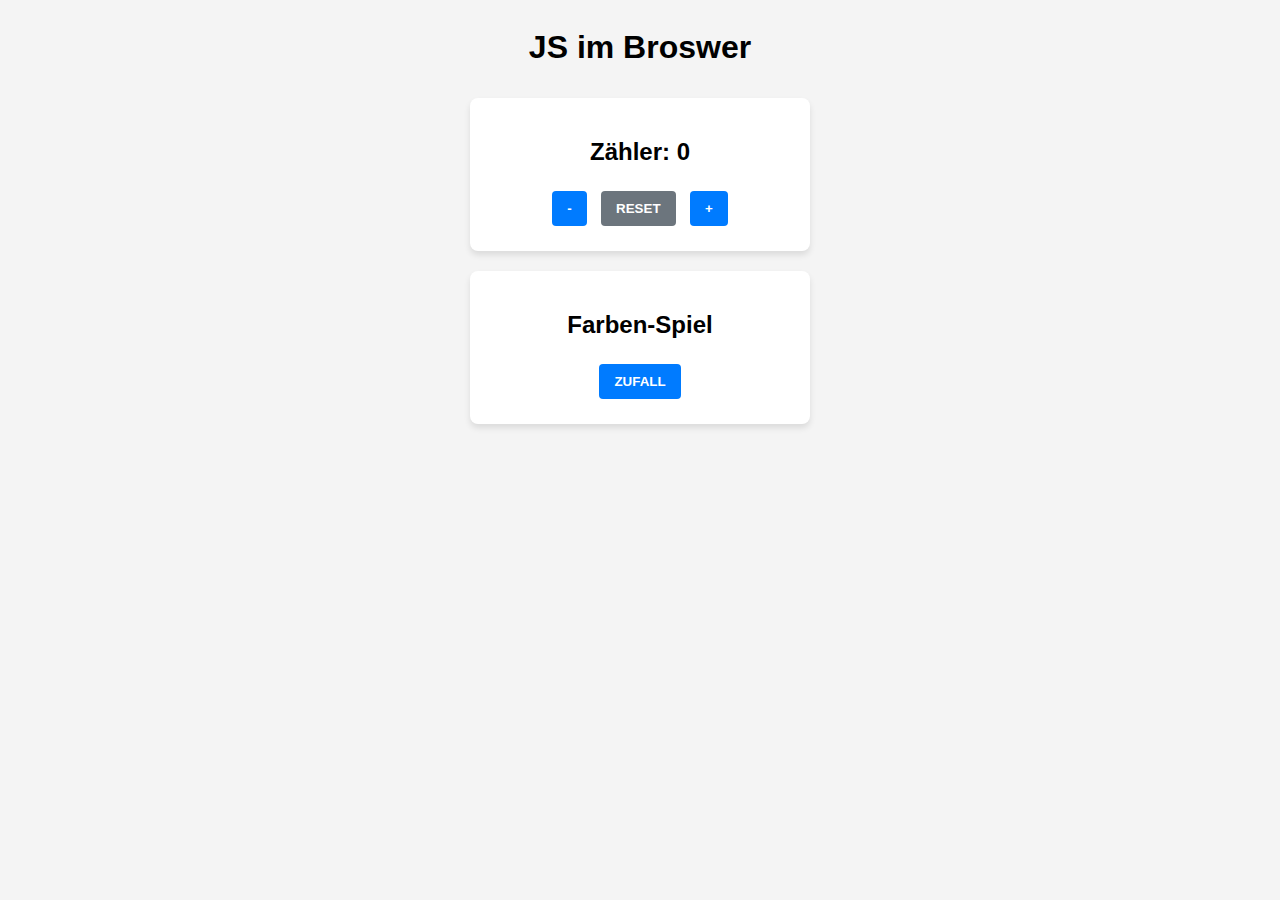
<file: JS_im_Browser/index.html>
<!DOCTYPE html>
<html lang="de">
<head>
    <meta charset="UTF-8">
    <title>JS im Browser</title>
    <link rel="stylesheet" href="style.css">
</head>
<body>

    <h1 id="main-title">JS im Broswer</h1>

    <div class="card">
        <h2>Zähler: <span id="counter">0</span></h2>
        <button id="btn-minus">-</button>
        <button id="btn-reset">RESET</button>
        <button id="btn-plus">+</button>
    </div>

    <div class="card">
        <h2>Farben-Spiel</h2>
        <button id="btn-color">ZUFALL</button>
    </div>

    <script src="script.js"></script>
</body>
</html>
</file>
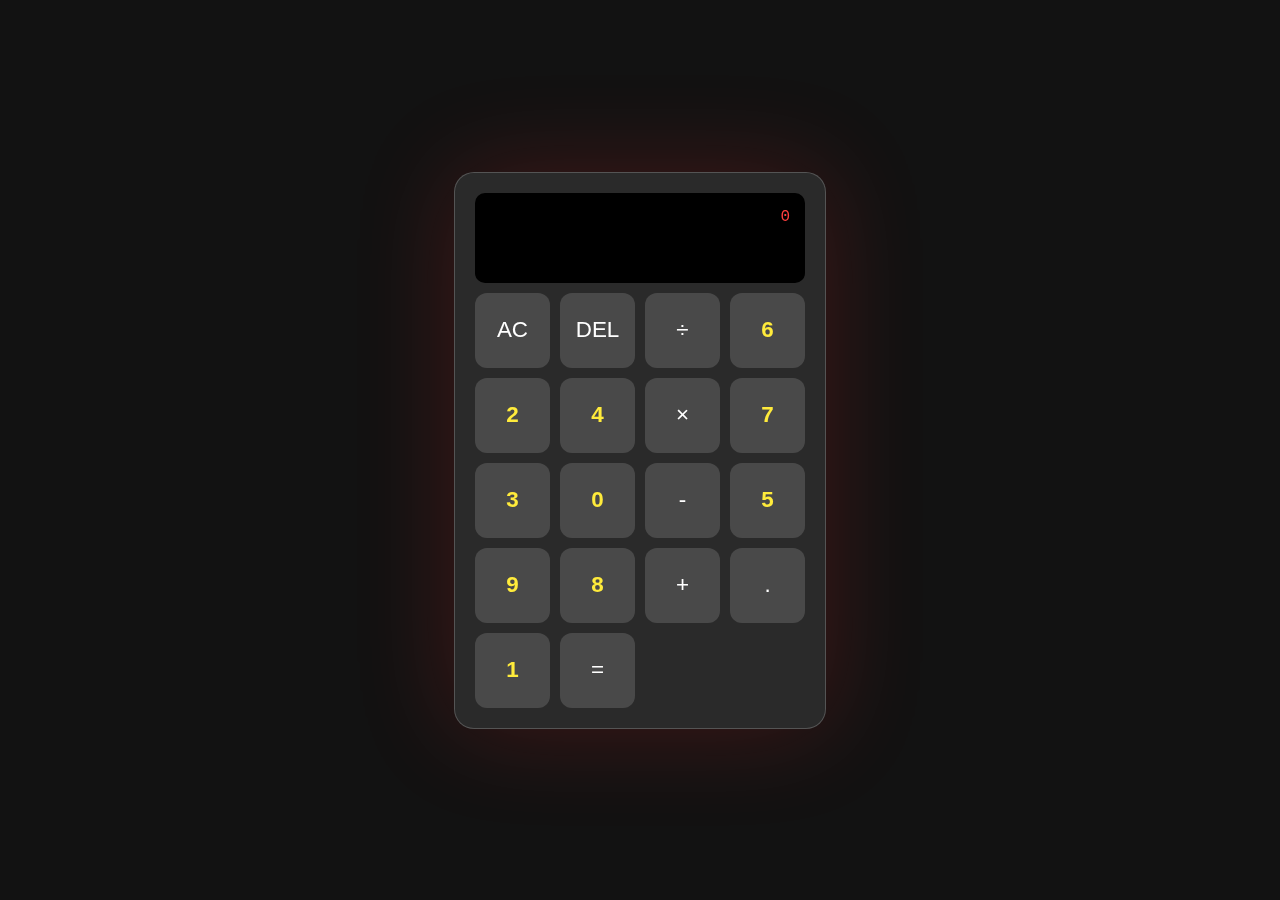
<file: Rechner/index.html>
<!DOCTYPE html>
<html lang="de">
<head>
    <meta charset="UTF-8">
    <meta name="viewport" content="width=device-width, initial-scale=1.0">
    <title>Chaos-Rechner</title>
    <link rel="stylesheet" href="styles.css">
</head>
<body>
    <div class="drunk-overlay"></div>
    <div class="world">
        <div class="calculator" id="calc">
            <div class="display">
                <div id="previous-operand" class="prev"></div>
                <div id="current-operand" class="curr">0</div>
            </div>
            <button class="special" onclick="clearDisplay()">AC</button>
            <button class="special" onclick="deleteNumber()">DEL</button>
            <button class="op" onclick="chooseOperation('÷')">÷</button>
            
            <button class="num-btn" onclick="handleInput(this)">7</button>
            <button class="num-btn" onclick="handleInput(this)">8</button>
            <button class="num-btn" onclick="handleInput(this)">9</button>
            <button class="op" onclick="chooseOperation('*')">×</button>
            
            <button class="num-btn" onclick="handleInput(this)">4</button>
            <button class="num-btn" onclick="handleInput(this)">5</button>
            <button class="num-btn" onclick="handleInput(this)">6</button>
            <button class="op" onclick="chooseOperation('-')">-</button>
            
            <button class="num-btn" onclick="handleInput(this)">1</button>
            <button class="num-btn" onclick="handleInput(this)">2</button>
            <button class="num-btn" onclick="handleInput(this)">3</button>
            <button class="op" onclick="chooseOperation('+')">+</button>
            
            <button onclick="appendNumber('.')">.</button>
            <button class="num-btn" onclick="handleInput(this)">0</button>
            <button class="span-two equals" onclick="compute()">=</button>
        </div>
    </div>
    <script src="script.js"></script>
</body>
</html>
</file>
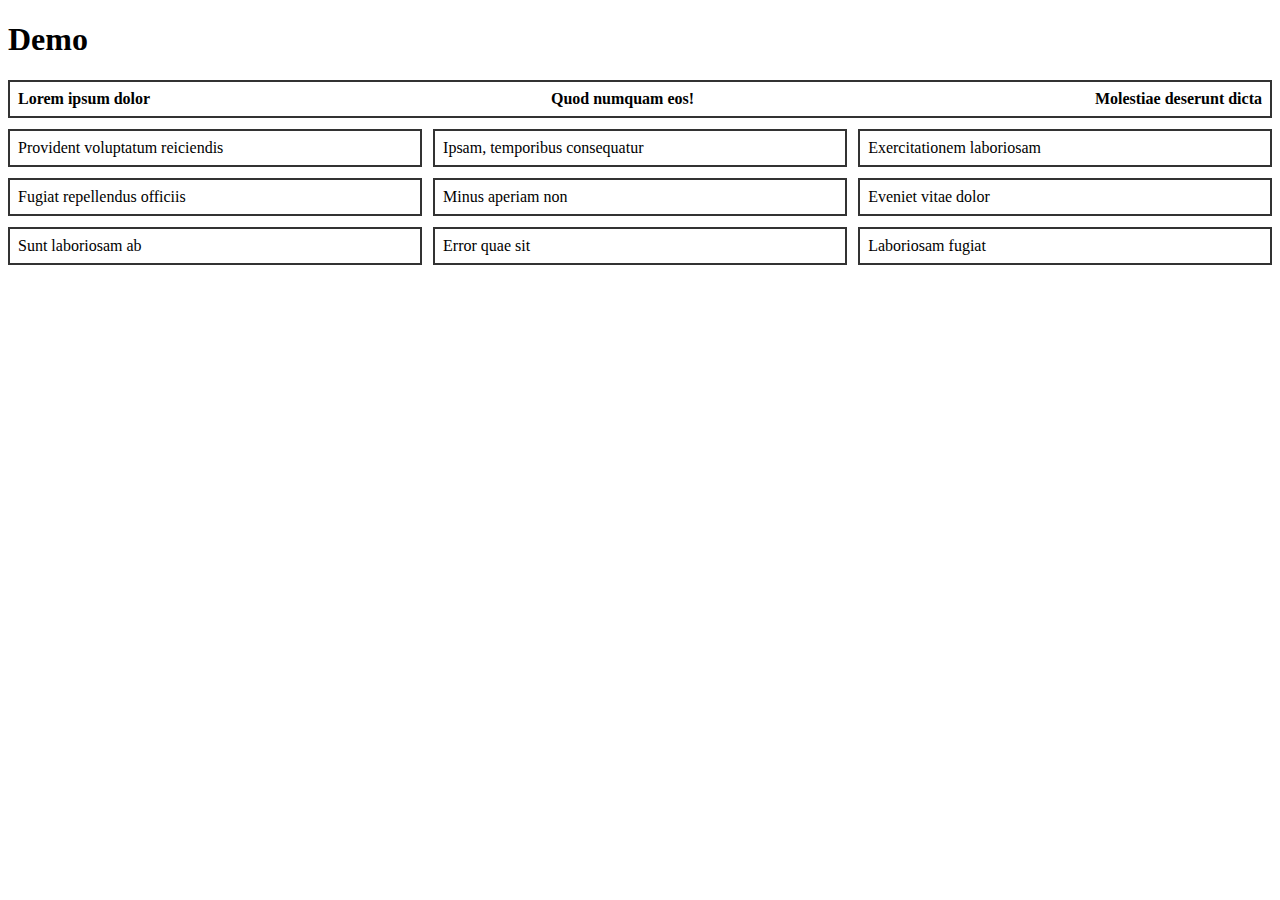
<file: grid.html>
<!DOCTYPE html>
<html lang="de">

<head>
    <meta charset="UTF-8">
    <meta name="viewport" content="width=device-width, initial-scale=1.0">
    <title>Grid</title>
    <link rel="stylesheet" href="grid.css">
</head>

<body>

    <main>
        <h1>Demo</h1>
    </main>
    <div class="container">
        <div id="heading">
            <div>Lorem ipsum dolor</div>
            <div>Quod numquam eos!</div>
            <div>Molestiae deserunt dicta</div>
        </div>
        <div>Provident voluptatum reiciendis</div>
        <div>Ipsam, temporibus consequatur</div>
        <div>Exercitationem laboriosam</div>
        <div>Fugiat repellendus officiis</div>
        <div>Minus aperiam non</div>
        <div>Eveniet vitae dolor</div>
        <div>Sunt laboriosam ab</div>
        <div>Error quae sit</div>
        <div>Laboriosam fugiat</div>
    </div>

</body>

</html>
</file>
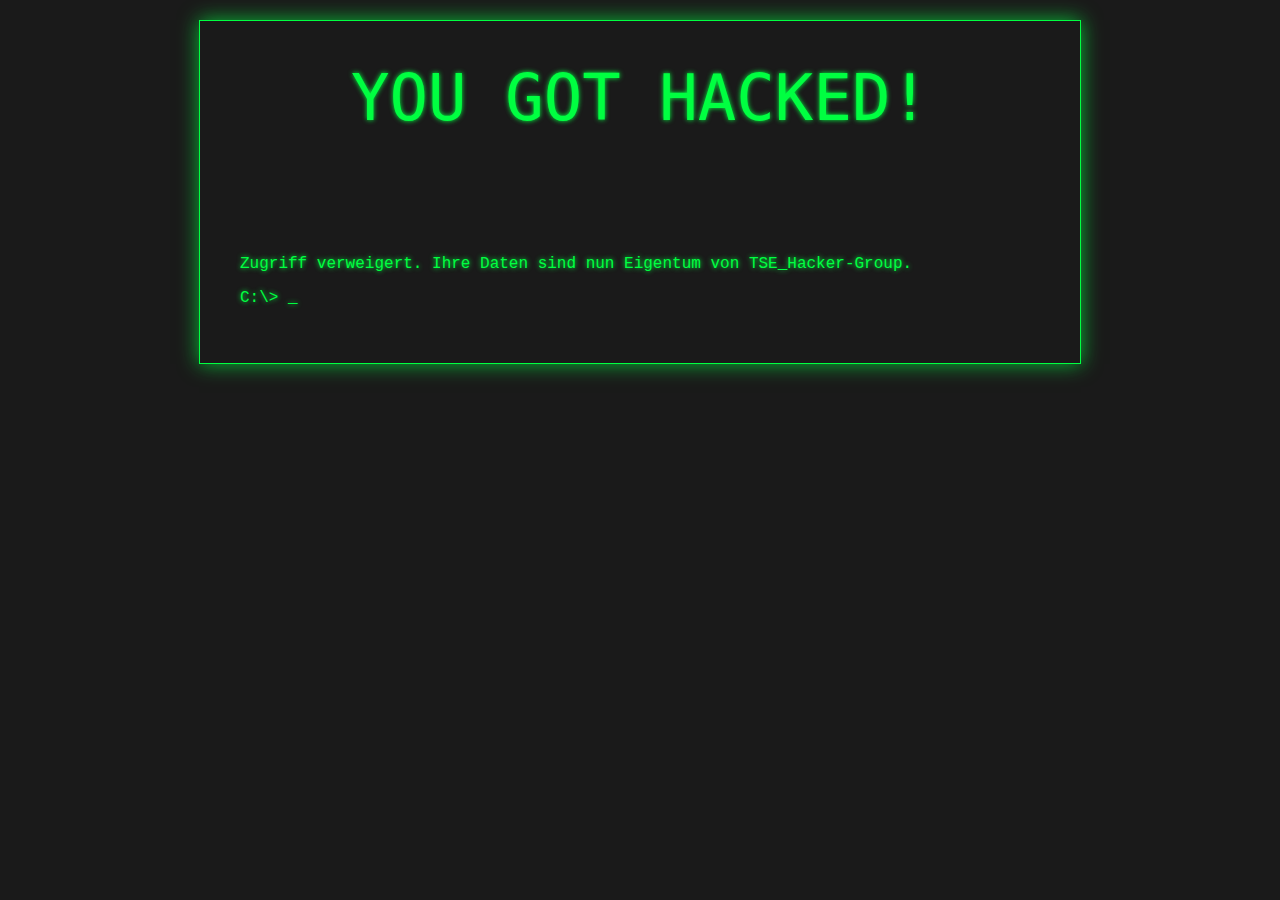
<file: hacked.html>
<!DOCTYPE html>
<html lang="de">

<head>
  <meta charset="UTF-8">
  <meta name="viewport" content="width=device-width, initial-scale=1.0">
  <title>Sicherheitshinweis: YOU GOT HACKED"</title>
  <link rel="stylesheet" href="stylehacked.css">
</head>

<body>
  <div class="terminal">
    <pre class="hacked-text">YOU GOT HACKED!</pre>

    <p>
      Zugriff verweigert. Ihre Daten sind nun Eigentum von
      <span class="blink">TSE_Hacker-Group</span>.
    </p>

    <p class="prompt">C:\&gt; _</p>
  </div>
</body>

</html>
</file>
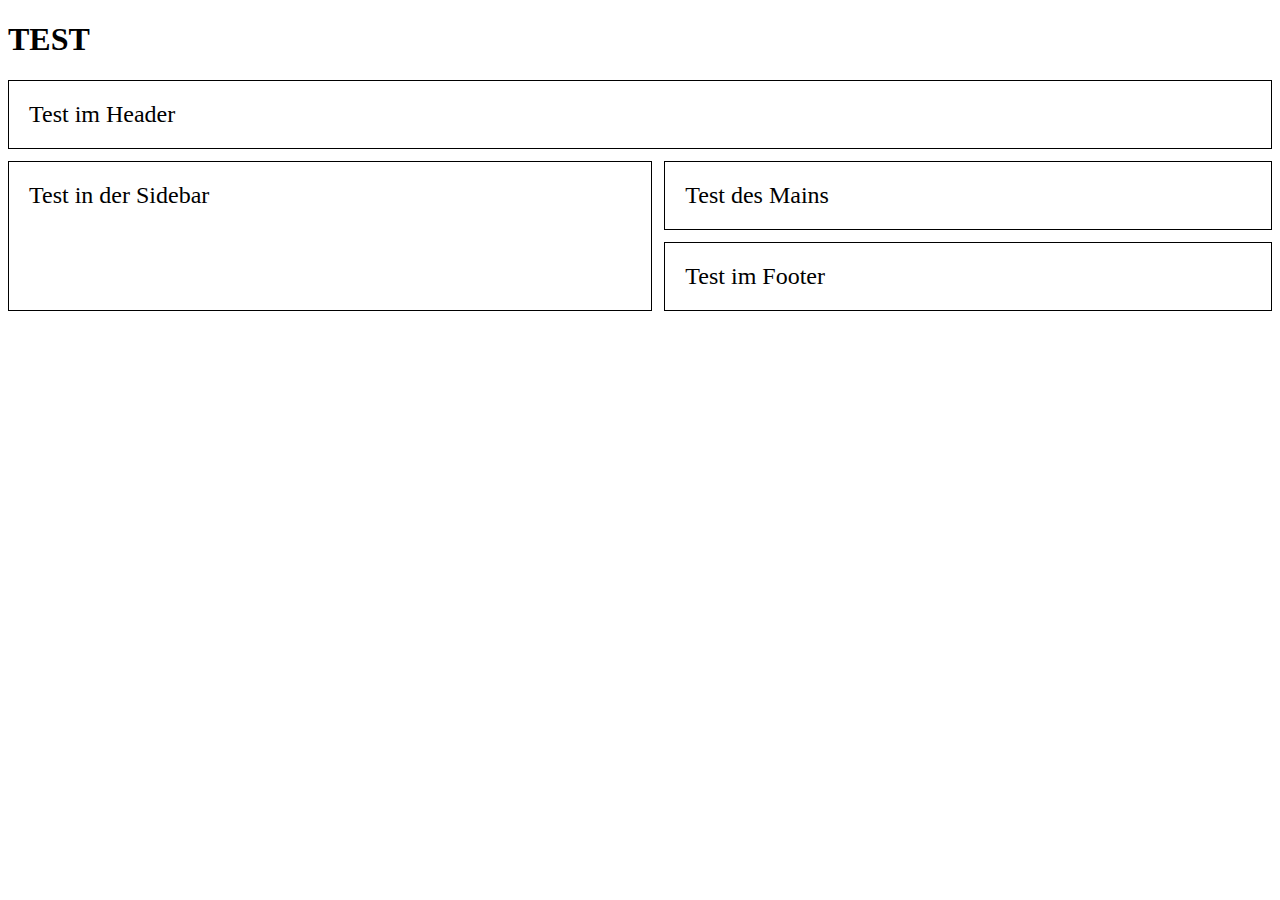
<file: Testing/test.html>
<!DOCTYPE html>
<html lang="de">

<head>
    <meta charset="UTF-8">
    <meta name="viewport" content="width=device-width, initial-scale=1.0">
    <title>Document</title>
    <link rel="stylesheet" href="test.css">
</head>

<body>

    <main>
        <h1>TEST</h1>
    </main>

    <div class="grid-container">
        <div class="header">Test im Header</div>
        <div class="main">Test des Mains</div>
        <div class="side">Test in der Sidebar</div>
        <div class="footer">Test im Footer</div>
    </div>
</body>

</html>
</file>
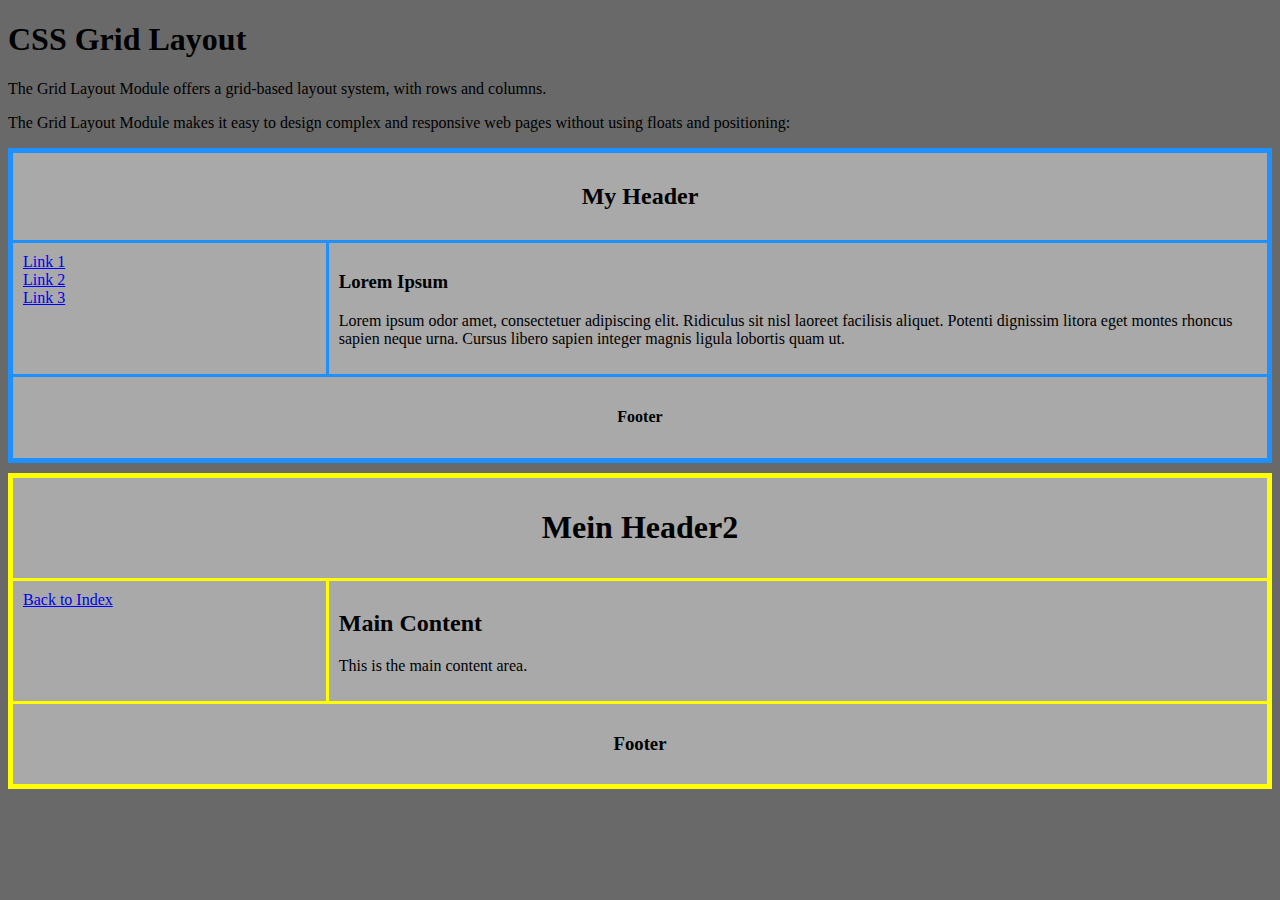
<file: Bootstrap/grid/grid_learn.html>
<!DOCTYPE html>
<html lang="de">

<head>
    <meta charset="UTF-8">
    <meta name="viewport" content="width=device-width, initial-scale=1.0">
    <title>Test Grid</title>
    <link rel="stylesheet" href="grid.css">
</head>

<body>

    <h1>CSS Grid Layout</h1>

    <p>The Grid Layout Module offers a grid-based layout system, with rows and columns.</p>
    <p>The Grid Layout Module makes it easy to design complex and responsive web pages without using floats and
        positioning:</p>

    <div class="container">
        <div class="header">
            <h2>My Header</h2>
        </div>
        <div class="menu"><a href="#">Link 1</a><br><a href="#">Link 2</a><br><a href="#">Link 3</a></div>
        <div class="content">
            <h3>Lorem Ipsum</h3>
            <p>Lorem ipsum odor amet, consectetuer adipiscing elit. Ridiculus sit nisl laoreet facilisis aliquet.
                Potenti dignissim litora eget montes rhoncus sapien neque urna. Cursus libero sapien integer magnis
                ligula lobortis quam ut.</p>
        </div>
        <div class="footer">
            <h4>Footer</h4>
        </div>
    </div>

    <div class="container2">
        <header>
            <h1>Mein Header2</h1>
        </header>
        <nav>
            <a href="../index.html">Back to Index</a>
        </nav>
        <main>
            <h2>Main Content</h2>
            <p>This is the main content area.</p>
        </main>
        <footer>
            <h3>Footer</h3>
        </footer>
    </div>
</body>

</html>
</file>
<file: JS_im_Browser/style.css>
body {
    font-family: sans-serif;
    display: flex;
    flex-direction: column;
    align-items: center;
    background-color: #f4f4f4;
}

.card {
    background: white;
    padding: 20px;
    margin: 10px;
    border-radius: 8px;
    box-shadow: 0 4px 6px rgba(0,0,0,0.1);
    text-align: center;
    width: 300px;
}

button {
    padding: 10px 15px;
    margin: 5px;
    cursor: pointer;
    border: none;
    border-radius: 4px;
    background-color: #007bff;
    color: white;
    font-weight: bold;
}

button:hover {
    background-color: #0056b3;
}

#btn-reset {
    background-color: #6c757d;
}
</file>
<file: Rechner/styles.css>
body {
    margin: 0;
    height: 100vh;
    display: flex;
    justify-content: center;
    align-items: center;
    background: #121212;
    overflow: hidden;
    perspective: 1200px;
}

.world {
    animation: intense-sway 8s infinite ease-in-out;
}

.calculator {
    display: grid;
    grid-template-columns: repeat(4, 75px);
    grid-template-rows: minmax(90px, auto) repeat(5, 75px);
    gap: 10px;
    padding: 20px;
    background: rgba(255, 255, 255, 0.1);
    border-radius: 20px;
    backdrop-filter: blur(10px);
    border: 1px solid rgba(255,255,255,0.2);
    box-shadow: 0 0 100px rgba(255, 50, 50, 0.2);
}

button {
    background: rgba(255,255,255,0.15);
    color: white;
    border: none;
    border-radius: 12px;
    font-size: 1.4rem;
    cursor: pointer;
    transition: all 0.4s ease;
}

/* Die Tasten drehen sich bei Interaktion wild */
button:active {
    transform: rotate(720deg) scale(0.5);
}

.num-btn {
    font-weight: bold;
    color: #ffeb3b;
}

@keyframes intense-sway {
    0%, 100% { transform: rotateY(0deg) rotateX(0deg) rotateZ(0deg); }
    33% { transform: rotateY(20deg) rotateX(10deg) rotateZ(5deg); }
    66% { transform: rotateY(-15deg) rotateX(-20deg) rotateZ(-5deg); }
}

.display {
    grid-column: 1 / -1;
    text-align: right;
    padding: 15px;
    background: #000;
    border-radius: 10px;
    color: #ff3e3e;
    font-family: 'Courier New', monospace;
    /* Display flackert leicht */
    animation: flicker 0.2s infinite alternate;
}

@keyframes flicker {
    from { opacity: 0.9; }
    to { opacity: 1; }
}
</file>
<file: grid.css>
.container {
    display: grid;
    grid-template-columns: repeat(3, 1fr);
    gap: 0.7em;
}

.container>* {
    border: solid 2px #333;
    padding: 0.5em;
}

#heading {
    grid-column: 1 / -1;
    font-weight: bold;
    display: flex;
    justify-content: space-between;
}
</file>
<file: stylehacked.css>
:root {
    --hacker-green: #00ff41;
    --background-black: #1a1a1a;
}


body {
    background-color: var(--background-black);
    color: var(--hacker-green);
    font-family: 'Courier New', monospace;
    margin: 0;
    padding: 1.25em;
    text-shadow: 0 0 0.3125em var(--hacker-green);
    overflow: hidden;

}

.terminal {
    width: 100%;
    max-width: 50em;
    margin: 0 auto;
    padding: 2.5em;
    border: 0.1em solid var(--hacker-green);
    box-shadow: 0 0 1.2em rgba(0, 255, 65, 0.7);
}


.hacked-text {
    font-size: 5vw;
    text-align: center;
    margin-top: 0;
    margin-bottom: 1.87em;
    animation: glitch 1.5s infinite;
}


.blink,
.prompt {
    animation-name: blink;
    animation-iteration-count: infinite;
    animation-duration: 0.5s;
}

@keyframes blink {
    0% {
        opacity: 0;
    }

    100% {
        opacity: 1;
    }
}


@keyframes glitch {
    0% {
        transform: translate(0);
        opacity: 1;
    }

    20% {
        transform: translate(-2px, 2px);
    }

    40% {
        transform: translate(-5px, -5px);
    }

    60% {
        transform: translate(3px, 3px);
    }

    80% {
        transform: translate(0);
    }

    100% {
        opacity: 1;
    }
}
</file>
<file: Testing/test.css>
.grid-container {
    display: grid;
    margin: autoS;
    grid-template-columns: repeat(15%, 1fr);
    grid-template-rows: repeat(1fr, 5fr, 1fr);
    grid-template-areas:
        "header header"
        "side main"
        "side footer";
    gap: 12px;
}

.grid-container>* {
    border: 1px solid #000;
    padding: 20px;
    font-size: 150%;
}

@media screen and (max-width: 400px) {
    .grid-container {
        grid-template-columns: 1fr;
        grid-template-rows: repeat(3, auto);
        grid-template-areas:
            "header"
            "main"
            "footer";
    }

    .side {
        display: none;
    }
}

.header {
    grid-area: header;
}

.side {
    grid-area: side;
}

.main {
    grid-area: main;
}

.footer {
    grid-area: footer;
}
</file>
<file: Bootstrap/grid/grid.css>
body {
    background-color: dimgray;
}

.container {
    display: grid;
    grid-template-areas:
        "header header"
        "menu content"
        "footer footer";
    grid-template-columns: 1fr 3fr;
    gap: 3px;
    background-color: dodgerblue;
    padding: 5px;
}

.container div {
    background-color: darkgrey;
    padding: 10px;
}

.container div.header {
    grid-area: header;
    text-align: center;
}

.container div.menu {
    grid-area: menu;
}

.container div.content {
    grid-area: content;
}

.container div.footer {
    grid-area: footer;
    text-align: center;
}

.container2 {
    display: grid;
    grid-template-areas:
        "header header"
        "menu content"
        "footer footer";
    grid-template-columns: 1fr 3fr;
    gap: 3px;
    background-color: yellow;
    padding: 5px;
    margin-top: 10px;
}

.container2>* {
    background-color: darkgray;
    padding: 10px;
}

.container2 header {
    grid-area: header;
    text-align: center;

}

.container2 nav {
    grid-area: menu;
}

.container2 main {
    grid-area: content;

}

.container2 footer {
    grid-area: footer;
    text-align: center;

}
</file>
